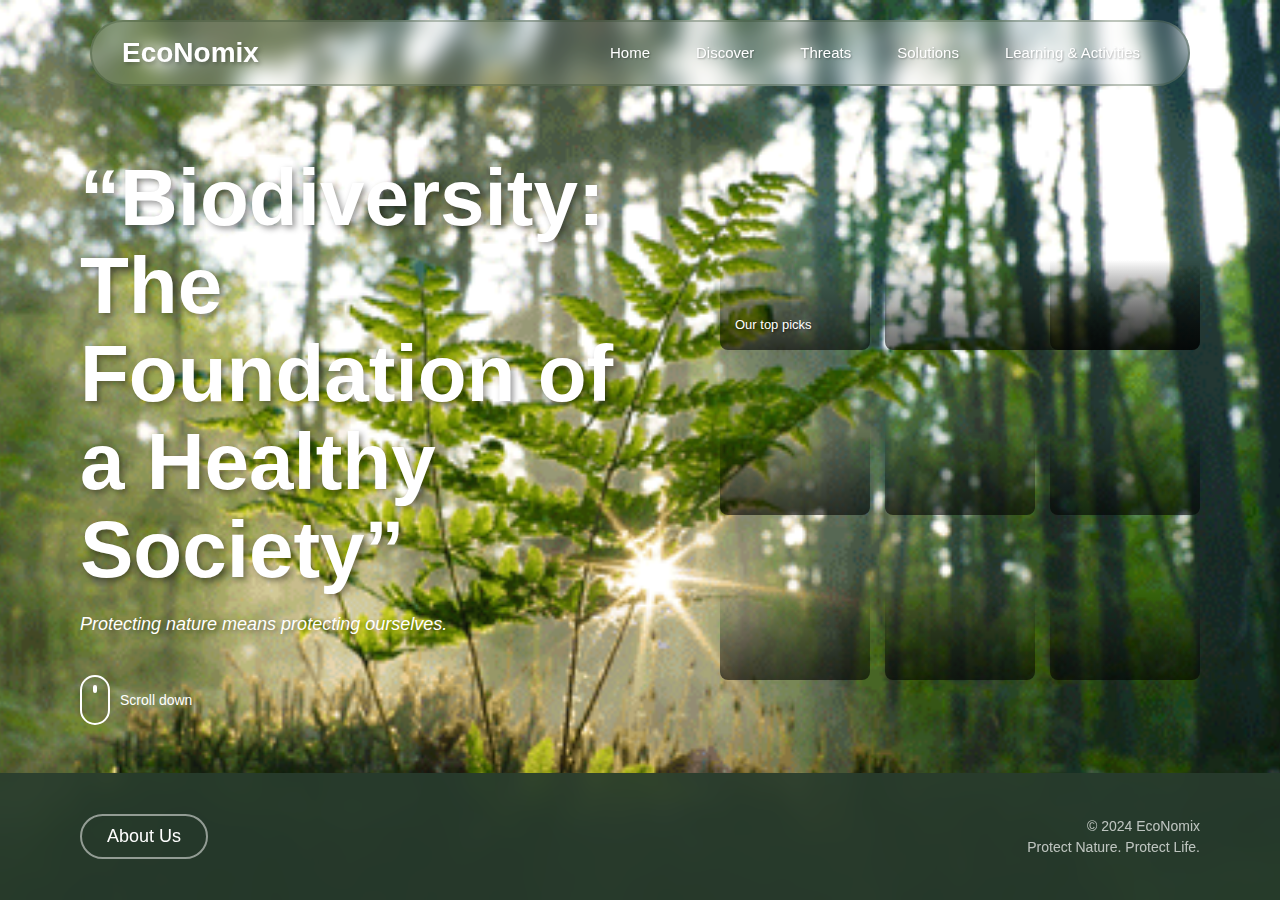
<file: index.html>
<!DOCTYPE html>
<html>
<head>
    <title>Home Page</title>
    <link rel="stylesheet" type="text/css" href="style.css">
</head>

<body>
    <div class="main">
        <div class="top">
            <div class="topleft">
                <p><a href="home.html">EcoNomix</a></p>
            </div>
            <div class="topright">
                <ul>
                    <li><a href="home.html">Home</a></li>
                    <li><a href="discover.html">Discover</a></li>
                    <li><a href="threats.html">Threats</a></li>
                    <li><a href="solutions.html">Solutions</a></li>
                    <li><a href="learning.html">Learning & Activities</a></li>
                </ul>
            </div>
        </div>

        <div class="center">
            <div class="leftc">
                <h1>“Biodiversity: The Foundation of a Healthy Society”</h1>
                <p>Protecting nature means protecting ourselves.</p>
                <div class="scroll-indicator">
                    <div class="scroll-icon"></div>
                    <span>Scroll down</span>
                </div>
            </div>

            <div class="rightc">
                <div class="grid-item item1">
                    <p>Our top picks</p>
                </div>
                <div class="grid-item item2">
                    <p></p>
                </div>
                <div class="grid-item item3"></div>
                
                <div class="grid-item item4"></div>
                <div class="grid-item item5">
                    <p></p>
                </div>
                <div class="grid-item item6"></div>
                
                <div class="grid-item item7"></div>
                <div class="grid-item item8"></div>
                <div class="grid-item item9"></div>
            </div>
        </div>

        <div class="bottom">
            <footer>
                <div class="footer-left">
                    <a href="about.html" class="about-link">About Us</a>
                </div>
                <div class="footer-right">
                    <p>&copy; 2024 EcoNomix</p>
                    <p>Protect Nature. Protect Life.</p>
                </div>
            </footer>
        </div>
    </div>
</body>

</html>
</file>
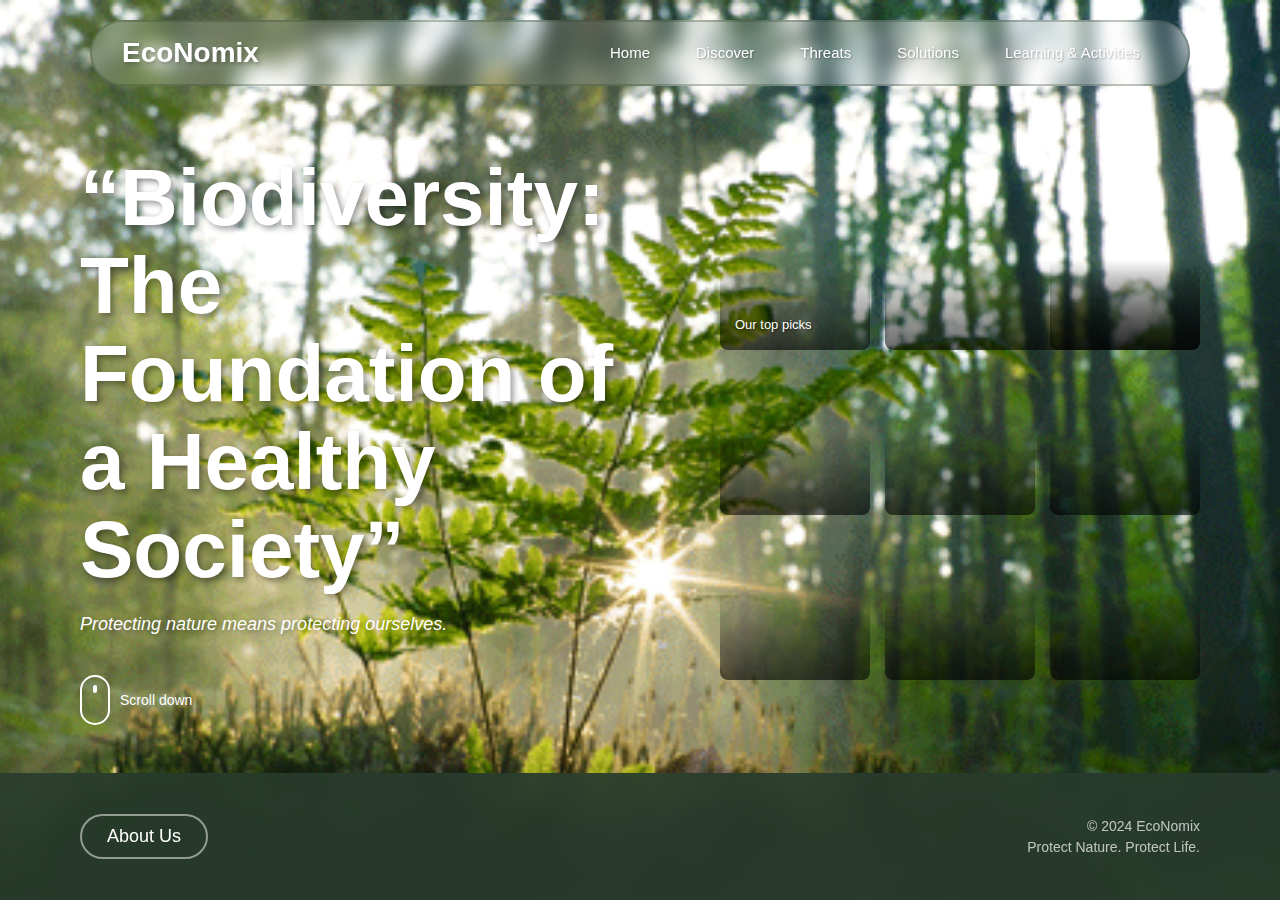
<file: home.html>
<!DOCTYPE html>
<html>
<head>
    <title>Home Page</title>
    <link rel="stylesheet" type="text/css" href="style.css">
</head>

<body>
    <div class="main">
        <div class="top">
            <div class="topleft">
                <p><a href="home.html">EcoNomix</a></p>
            </div>
            <div class="topright">
                <ul>
                    <li><a href="home.html">Home</a></li>
                    <li><a href="discover.html">Discover</a></li>
                    <li><a href="threats.html">Threats</a></li>
                    <li><a href="solutions.html">Solutions</a></li>
                    <li><a href="learning.html">Learning & Activities</a></li>
                </ul>
            </div>
        </div>

        <div class="center">
            <div class="leftc">
                <h1>“Biodiversity: The Foundation of a Healthy Society”</h1>
                <p>Protecting nature means protecting ourselves.</p>
                <div class="scroll-indicator">
                    <div class="scroll-icon"></div>
                    <span>Scroll down</span>
                </div>
            </div>

            <div class="rightc">
                <div class="grid-item item1">
                    <p>Our top picks</p>
                </div>
                <div class="grid-item item2">
                    <p></p>
                </div>
                <div class="grid-item item3"></div>
                
                <div class="grid-item item4"></div>
                <div class="grid-item item5">
                    <p></p>
                </div>
                <div class="grid-item item6"></div>
                
                <div class="grid-item item7"></div>
                <div class="grid-item item8"></div>
                <div class="grid-item item9"></div>
            </div>
        </div>

        <div class="bottom">
            <footer>
                <div class="footer-left">
                    <a href="about.html" class="about-link">About Us</a>
                </div>
                <div class="footer-right">
                    <p>&copy; 2024 EcoNomix</p>
                    <p>Protect Nature. Protect Life.</p>
                </div>
            </footer>
        </div>
    </div>
</body>
</html>
</file>
<file: style.css>
/* Reset */
* {
    margin: 0;
    padding: 0;
    box-sizing: border-box;
}

body {
    font-family: Arial, Helvetica, sans-serif;
    background: url('1.gif') center/cover no-repeat fixed;
    min-height: 100vh;
    display: flex;
    flex-direction: column;
}

.main {
    flex: 1;
    display: flex;
    flex-direction: column;
}

.top {
    width: 90%;
    max-width: 1100px;
    margin: 20px auto;
    padding: 15px 30px;
    display: flex;
    align-items: center;
    justify-content: space-between;
    background: rgba(255, 255, 255, 0.15);
    backdrop-filter: blur(10px);
    border: 2px solid rgba(48, 69, 41, 0.3);
    border-radius: 50px;
}

.topleft p {
    font-size: 28px;
    color: white;
    font-weight: 600;
    text-shadow: 2px 2px 4px rgba(0,0,0,0.3);
}

.topleft p a {
    text-decoration: none;
    color: white;
}

.topright ul {
    display: flex;
    gap: 10px;
    list-style: none;
}

.topright ul li a {
    text-decoration: none;
    color: white;
    padding: 8px 18px;
    font-size: 15px;
    border-radius: 30px;
    transition: 0.3s;
    text-shadow: 1px 1px 2px rgba(0,0,0,0.3);
}

.topright ul li a:hover {
    background: rgba(255, 255, 255, 0.2);
}

.center {
    flex: 1;
    display: flex;
    justify-content: space-between;
    align-items: center;
    padding: 40px 80px;
    gap: 60px;
}

.leftc {
    flex: 1;
    max-width: 600px;
}

.leftc h1 {
    font-size: 80px;
    color: white;
    font-weight: 700;
    line-height: 1.1;
    margin-bottom: 20px;
    text-shadow: 3px 3px 6px rgba(0,0,0,0.4);
}

.leftc p {
    font-size: 18px;
    color: white;
    font-style: italic;
    margin-bottom: 40px;
    text-shadow: 2px 2px 4px rgba(0,0,0,0.3);
}

.scroll-indicator {
    display: flex;
    align-items: center;
    gap: 10px;
    color: white;
    font-size: 14px;
    margin-top: 20px;
}

.scroll-icon {
    width: 30px;
    height: 50px;
    border: 2px solid white;
    border-radius: 20px;
    position: relative;
}

.scroll-icon::before {
    content: '';
    position: absolute;
    top: 8px;
    left: 50%;
    transform: translateX(-50%);
    width: 4px;
    height: 8px;
    background: white;
    border-radius: 2px;
    animation: scroll 1.5s infinite;
}

@keyframes scroll {
    0%, 100% { opacity: 0; top: 8px; }
    50% { opacity: 1; top: 16px; }
}

.rightc {
    display: grid;
    grid-template-columns: repeat(3, 150px);
    grid-template-rows: repeat(3, 150px);
    gap: 15px;
}

.grid-item {
    background-size: cover;
    background-position: center;
    border-radius: 8px;
    overflow: hidden;
    position: relative;
    display: flex;
    align-items: flex-end;
    padding: 15px;
}

.grid-item p {
    color: white;
    font-size: 13px;
    line-height: 1.4;
    z-index: 2;
    text-shadow: 1px 1px 3px rgba(0,0,0,0.7);
}

.grid-item::before {
    content: '';
    position: absolute;
    inset: 0;
    background: linear-gradient(to bottom, transparent 40%, rgba(0,0,0,0.6));
}

.item1 {
    grid-column: 1 / 2;
    grid-row: 1 / 2;
}

.item2 {
    grid-column: 2 / 4;
    grid-row: 1 / 2;
    background-image: url('https://i.pinimg.com/736x/9f/10/24/9f10249bf742c35dcb5f6f0a2a1f155f.jpg');
}

.item3 {
    grid-column: 3 / 4;
    grid-row: 1 / 2;
}

.item4 {
    grid-column: 1 / 2;
    grid-row: 2 / 3;
    background-image: url('https://ph.pinterest.com/pin/490259109455043674/');
}

.item5 {
    grid-column: 2 / 3;
    grid-row: 2 / 3;
}

.item6 {
    grid-column: 3 / 4;
    grid-row: 2 / 3;
    background-image: url('https://ph.pinterest.com/pin/18999629674544262/');
}

.item7 {
    grid-column: 1 / 2;
    grid-row: 3 / 4;
    background-image: url('https://images.unsplash.com/photo-1416879595882-3373a0480b5b?w=400');
}

.item8 {        
    grid-column: 2 / 3;
    grid-row: 3 / 4;
    background-image: url('https://images.unsplash.com/photo-1510771463146-e89e6e86560e?w=400');
}

.item9 {
    grid-column: 3 / 4;
    grid-row: 3 / 4;
    background-image: url('https://i.pinimg.com/236x/24/f1/a0/24f1a049698cd13fa89e8f2203d74a55.jpg');
}

.bottom {
    background: rgba(40, 60, 45, 0.9);
    backdrop-filter: blur(10px);
    padding: 40px 80px;
}

footer {
    display: flex;
    justify-content: space-between;
    align-items: center;
    color: rgba(255, 255, 255, 0.7);
    font-size: 14px;
}

.footer-left {
    display: flex;
    align-items: center;
}

.about-link {
    text-decoration: none;
    color: white;
    font-size: 18px;
    font-weight: 500;
    padding: 10px 25px;
    border: 2px solid rgba(255, 255, 255, 0.5);
    border-radius: 30px;
    transition: 0.3s;
}

.about-link:hover {
    background: rgba(255, 255, 255, 0.1);
    border-color: white;
}

.footer-right {
    text-align: right;
}

.footer-right p {
    margin: 5px 0;
}

/* Reset */
* {
    margin: 0;
    padding: 0;
    box-sizing: border-box;
}

body {
    font-family: Arial, Helvetica, sans-serif;
    background: url('1.gif') center/cover no-repeat fixed;
    min-height: 100vh;
    display: flex;
    flex-direction: column;
}

.main {
    flex: 1;
    display: flex;
    flex-direction: column;
}

/* Navigation - Same as home page */
.top {
    width: 90%;
    max-width: 1100px;
    margin: 20px auto;
    padding: 15px 30px;
    display: flex;
    align-items: center;
    justify-content: space-between;
    background: rgba(255, 255, 255, 0.15);
    backdrop-filter: blur(10px);
    border: 2px solid rgba(48, 69, 41, 0.3);
    border-radius: 50px;
}

.topleft p {
    font-size: 28px;
    color: white;
    font-weight: 600;
    text-shadow: 2px 2px 4px rgba(0,0,0,0.3);
}

.topleft p a {
    text-decoration: none;
    color: white;
}

.topright ul {
    display: flex;
    gap: 10px;
    list-style: none;
}

.topright ul li a {
    text-decoration: none;
    color: white;
    padding: 8px 18px;
    font-size: 15px;
    border-radius: 30px;
    transition: 0.3s;
    text-shadow: 1px 1px 2px rgba(0,0,0,0.3);
}

.topright ul li a:hover {
    background: rgba(255, 255, 255, 0.2);
}

/* About Content */
.about-content {
    flex: 1;
    max-width: 1200px;
    margin: 0 auto;
    padding: 40px 60px;
    width: 100%;
}

.about-header {
    text-align: center;
    margin-bottom: 60px;
}

.about-header h1 {
    font-size: 60px;
    color: white;
    font-weight: 700;
    margin-bottom: 15px;
    text-shadow: 3px 3px 6px rgba(0,0,0,0.4);
}

.about-header p {
    font-size: 20px;
    color: white;
    text-shadow: 2px 2px 4px rgba(0,0,0,0.3);
}

/* Team Grid */
.team-grid {
    display: grid;
    grid-template-columns: repeat(auto-fit, minmax(280px, 1fr));
    gap: 30px;
    margin-bottom: 60px;
}

.team-member {
    background: rgba(255, 255, 255, 0.15);
    backdrop-filter: blur(10px);
    border: 2px solid rgba(255, 255, 255, 0.2);
    border-radius: 20px;
    padding: 25px;
    transition: transform 0.3s, box-shadow 0.3s;
}

.team-member:hover {
    transform: translateY(-5px);
    box-shadow: 0 10px 30px rgba(0,0,0,0.3);
}

.member-image {
    width: 100%;
    height: 250px;
    border-radius: 15px;
    overflow: hidden;
    margin-bottom: 20px;
    background: rgba(255, 255, 255, 0.1);
}

.member-image img {
    width: 100%;
    height: 100%;
    object-fit: cover;
}

.member-info h3 {
    font-size: 24px;
    color: white;
    margin-bottom: 8px;
    text-shadow: 2px 2px 4px rgba(0,0,0,0.3);
}

.member-info .role {
    font-size: 16px;
    color: rgba(255, 255, 255, 0.8);
    font-weight: 600;
    margin-bottom: 12px;
    text-shadow: 1px 1px 3px rgba(0,0,0,0.3);
}

.member-info .description {
    font-size: 14px;
    color: rgba(255, 255, 255, 0.9);
    line-height: 1.6;
    text-shadow: 1px 1px 2px rgba(0,0,0,0.3);
}

/* Mission Section */
.mission-section {
    background: rgba(255, 255, 255, 0.15);
    backdrop-filter: blur(10px);
    border: 2px solid rgba(255, 255, 255, 0.2);
    border-radius: 20px;
    padding: 40px;
    text-align: center;
}

.mission-section h2 {
    font-size: 36px;
    color: white;
    margin-bottom: 20px;
    text-shadow: 2px 2px 4px rgba(0,0,0,0.3);
}

.mission-section p {
    font-size: 18px;
    color: rgba(255, 255, 255, 0.95);
    line-height: 1.8;
    max-width: 800px;
    margin: 0 auto;
    text-shadow: 1px 1px 3px rgba(0,0,0,0.3);
}

/* Footer - Same as home page */
.bottom {
    background: rgba(40, 60, 45, 0.9);
    backdrop-filter: blur(10px);
    padding: 40px 80px;
}

footer {
    display: flex;
    justify-content: space-between;
    align-items: center;
    color: rgba(255, 255, 255, 0.7);
    font-size: 14px;
}

.footer-left {
    display: flex;
    align-items: center;
}

.about-link {
    text-decoration: none;
    color: white;
    font-size: 18px;
    font-weight: 500;
    padding: 10px 25px;
    border: 2px solid rgba(255, 255, 255, 0.5);
    border-radius: 30px;
    transition: 0.3s;
}

.about-link:hover {
    background: rgba(255, 255, 255, 0.1);
    border-color: white;
}

.footer-right {
    text-align: right;
}

.footer-right p {
    margin: 5px 0;
}
</file>
